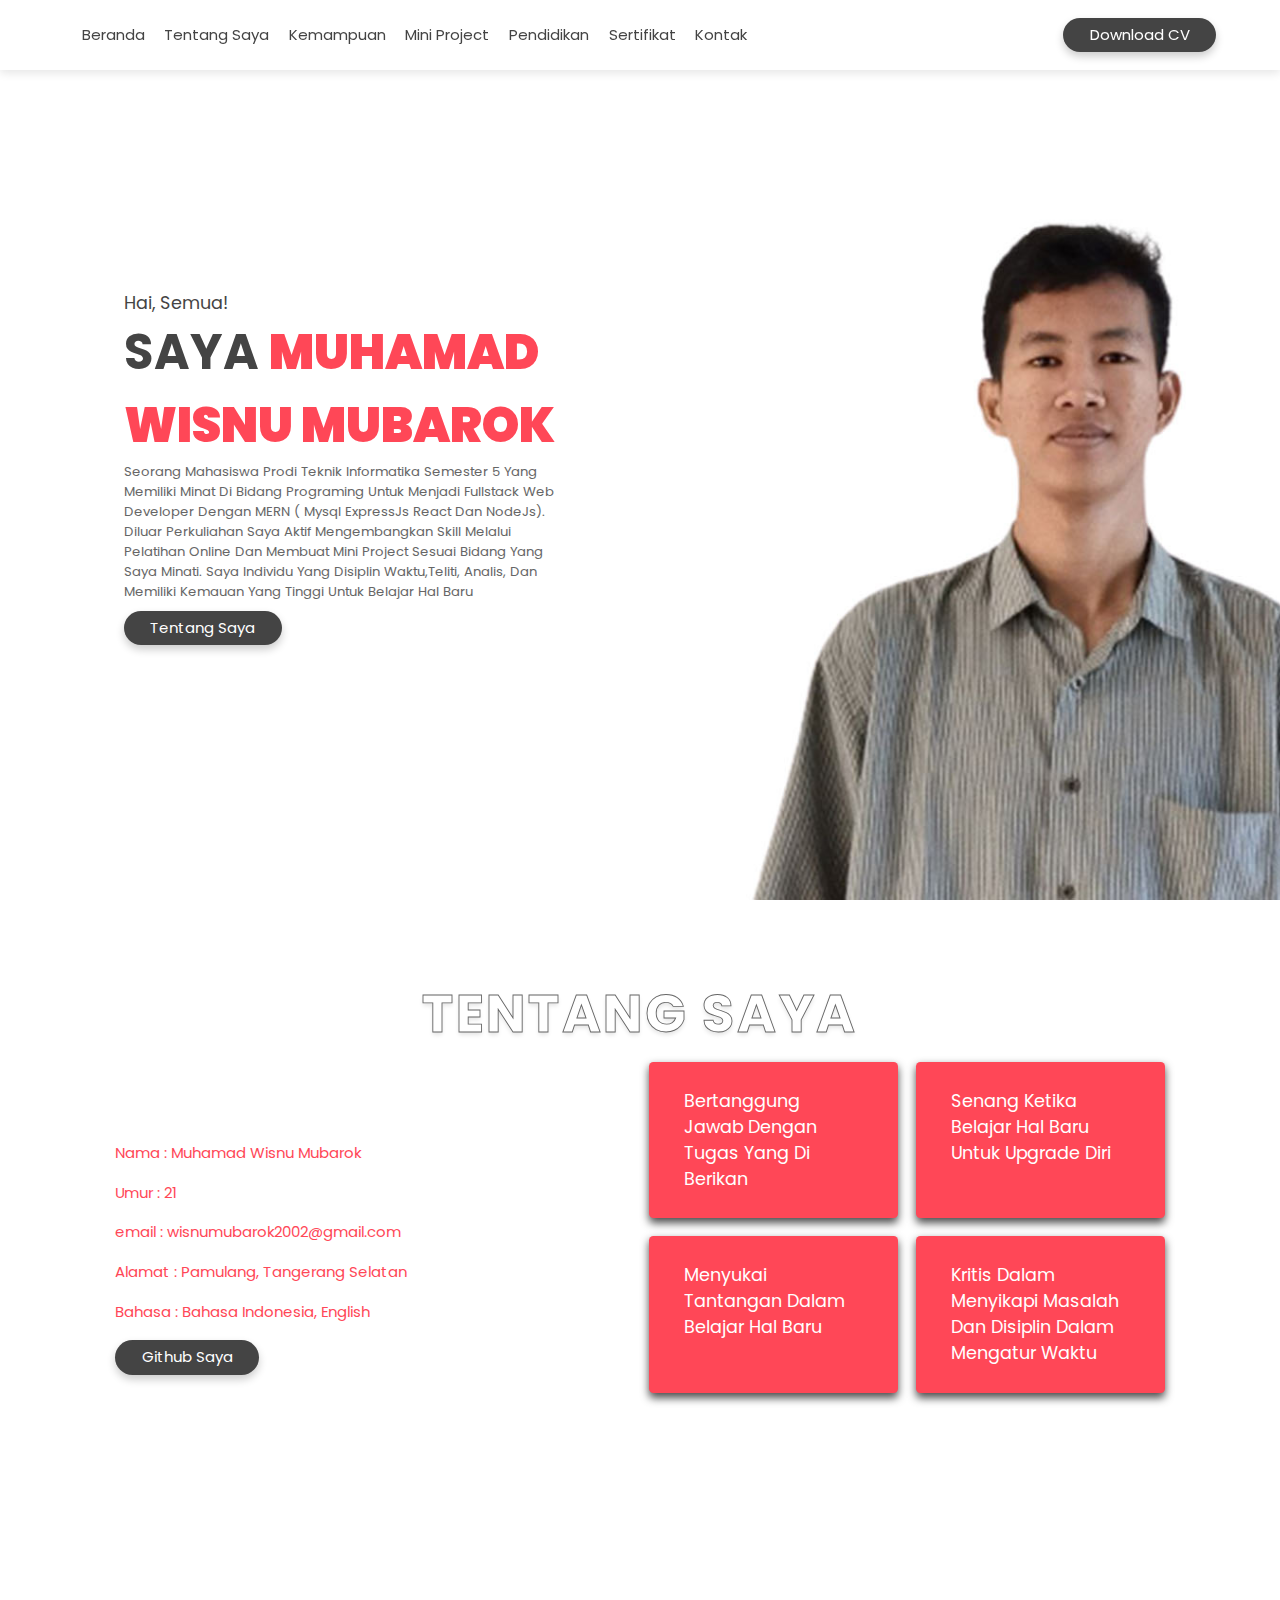
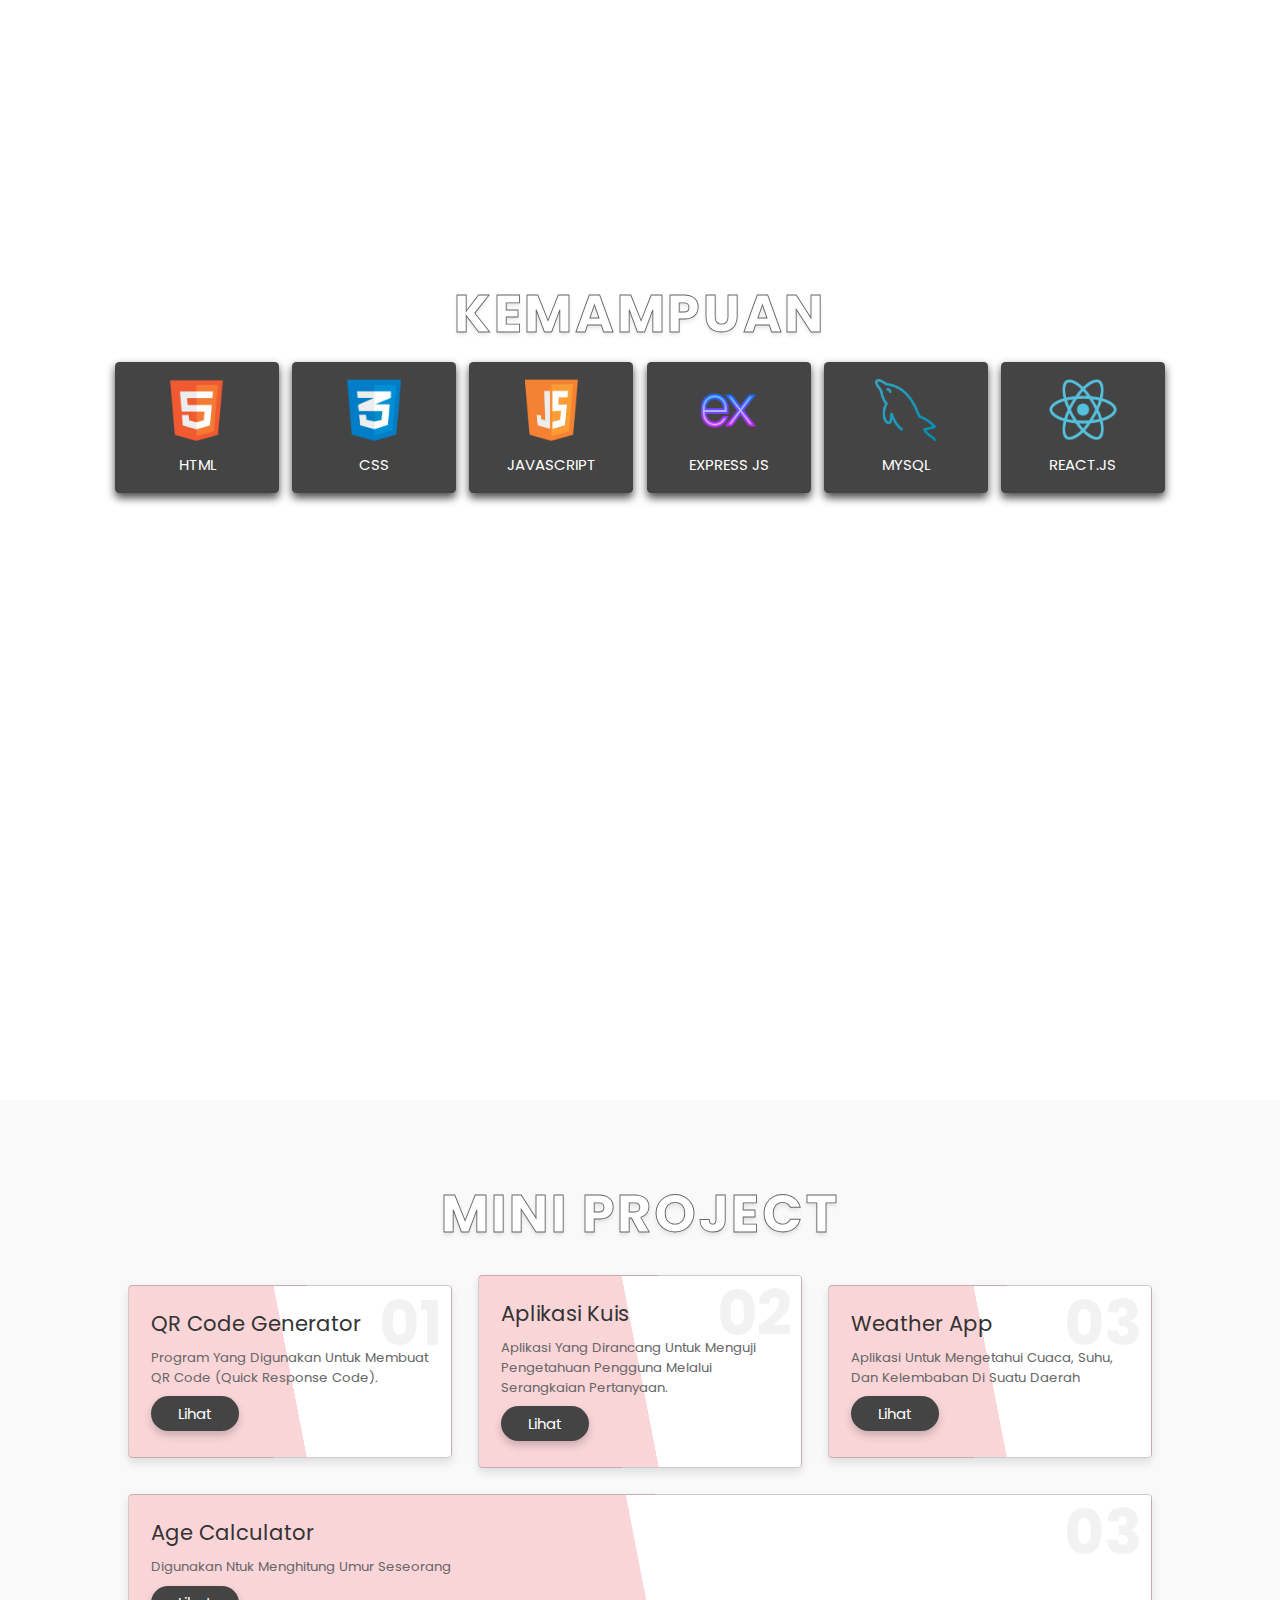
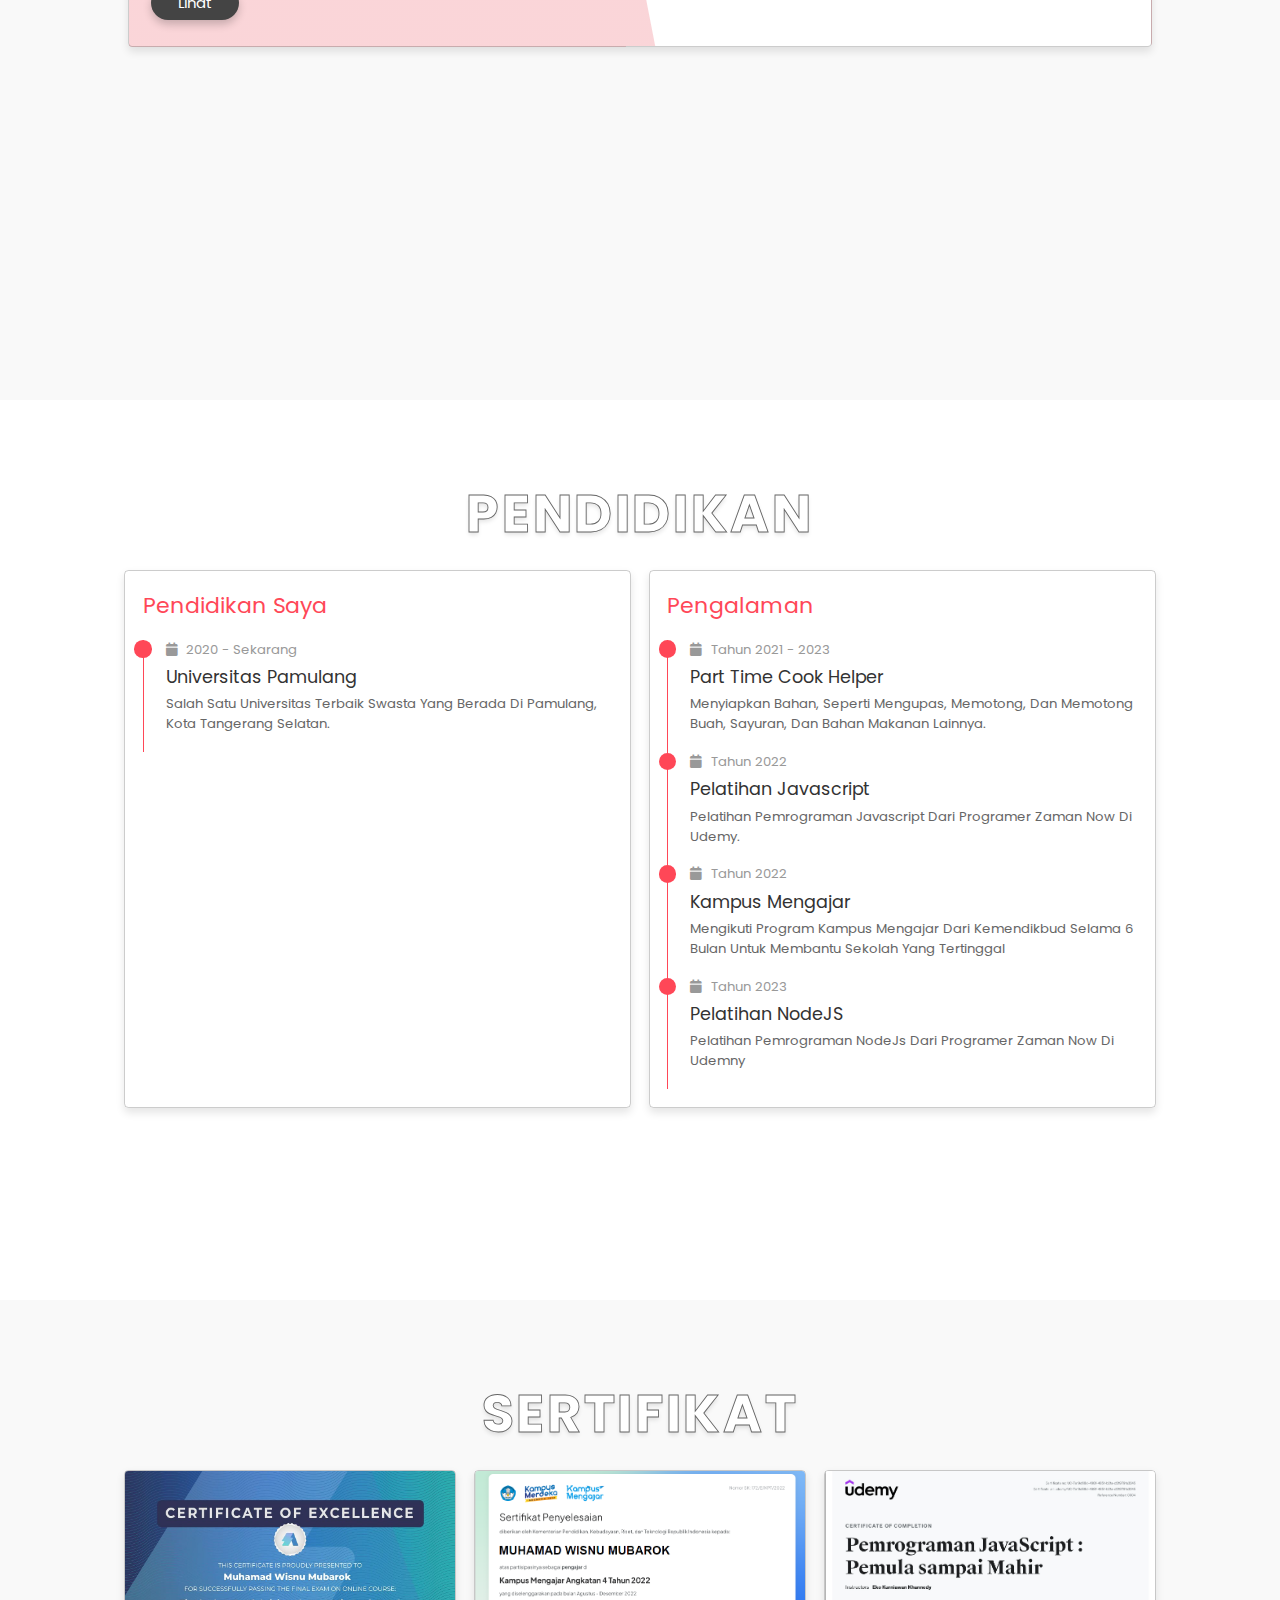
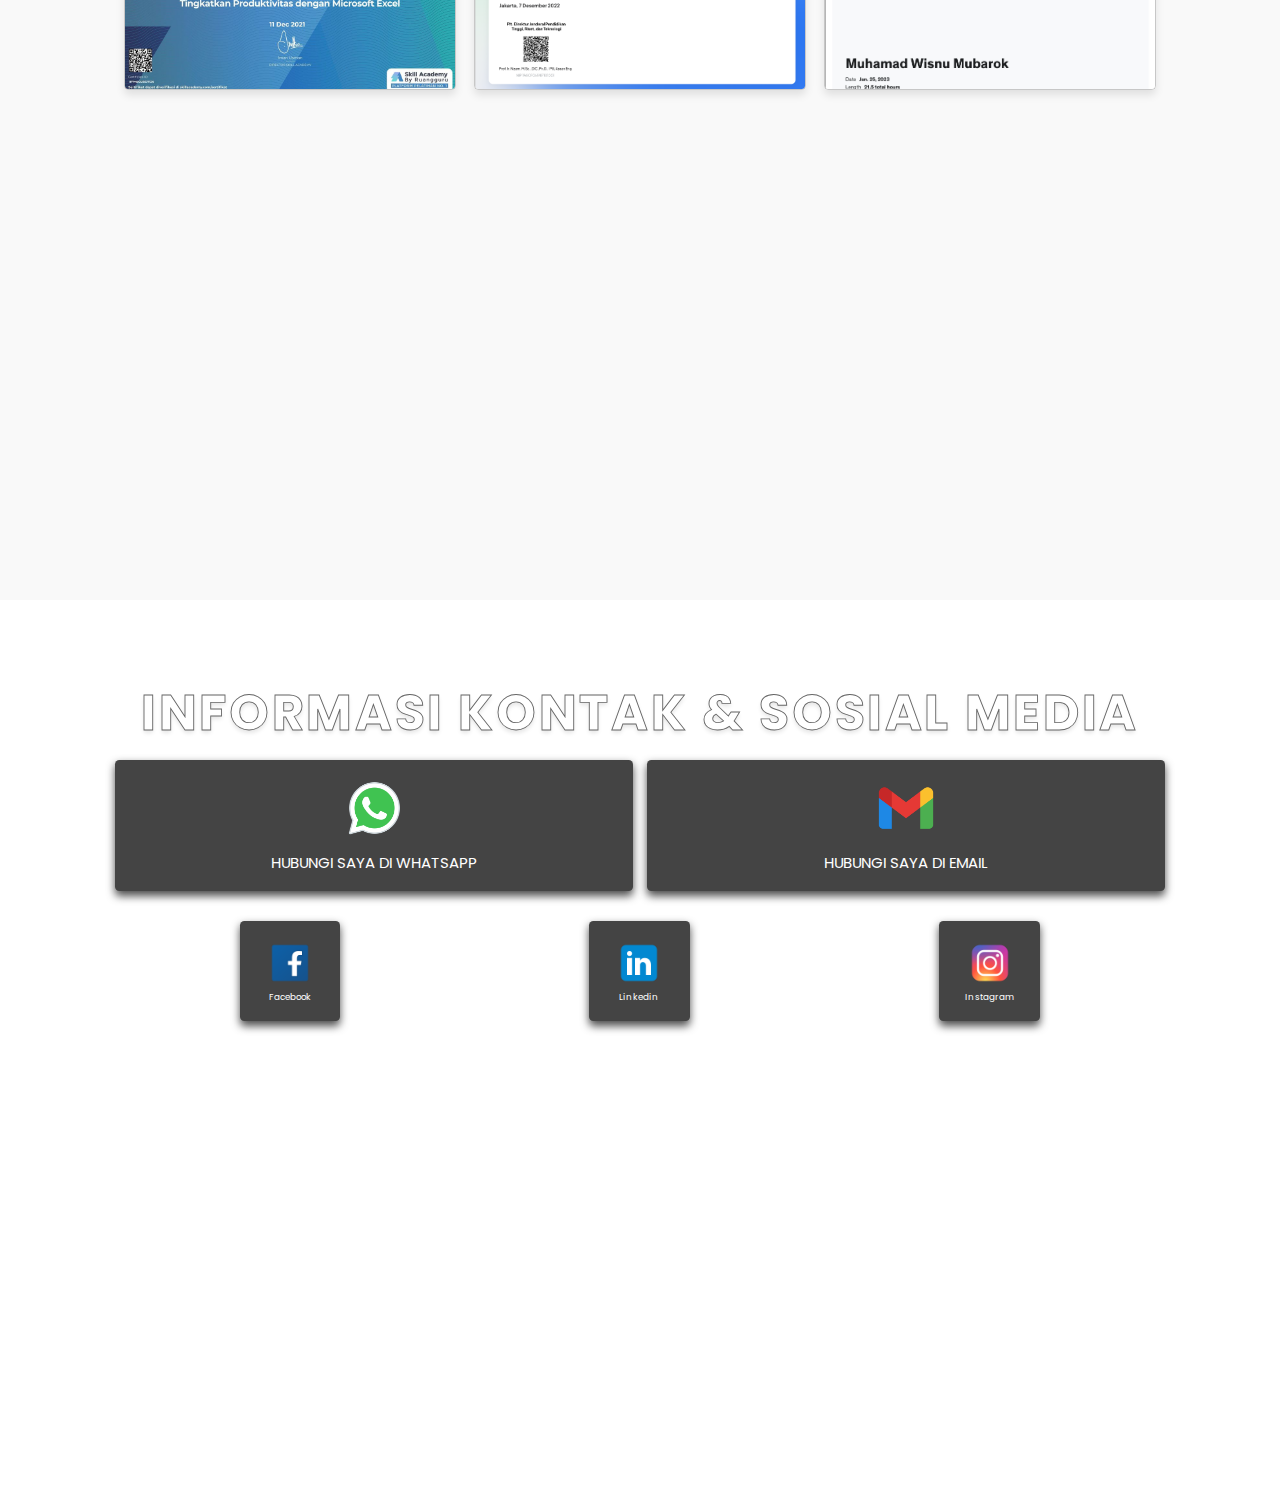
<file: index.html>
<!DOCTYPE html>
<html lang="en">
<head>
    <meta charset="UTF-8">
    <meta name="viewport" content="width=device-width, initial-scale=1.0">
    <title>Muhamad Wisnu Mubarok</title>

    <!-- font awesome cdn link  -->
    <link rel="stylesheet" href="https://cdnjs.cloudflare.com/ajax/libs/font-awesome/5.15.3/css/all.min.css">

    <!-- custom css file link  -->
    <link rel="stylesheet" href="style.css">
    <link rel="stylesheet" href="style2.css">

</head>
<body>
    
<!-- header section starts  -->

<header>

    <div id="menu" class="fas fa-bars"></div>

    <nav class="navbar">
        <a href="#home">Beranda</a>
        <a href="#about">Tentang Saya</a>
        <a href="#Kemampuan">Kemampuan</a>
        <a href="#service">Mini Project</a>
        <a href="#education">Pendidikan</a>
        <a href="#portfolio">Sertifikat</a>
        <a href="#contact">Kontak</a>
    </nav>

    <a href="https://drive.google.com/drive/folders/1q3VHobnjOnafTlG4OKt9PRauLpnVFTw1" class="btn" target="_blank">download CV</a> 

    <div class="scroll-bar"></div>

</header>

<!-- header section ends -->

<!-- home section starts  -->

<section class="home" id="home">

    <div class="content">
        <h3 class="hello">Hai, Semua!</h3>
        <h3 class="name">Saya <span>Muhamad<br>Wisnu Mubarok</span></h3>
        <p>Seorang mahasiswa prodi Teknik Informatika semester 5 yang memiliki minat di bidang programing untuk menjadi fullstack web developer dengan MERN ( Mysql ExpressJs React dan NodeJs). Diluar perkuliahan saya aktif mengembangkan skill melalui pelatihan online dan membuat mini project sesuai bidang yang saya minati. Saya individu yang disiplin waktu,teliti, 
            analis, dan memiliki kemauan yang tinggi untuk belajar hal baru</p>
        <a href="#about" class="btn">Tentang Saya</a>

    </div>

</section>

<!-- home section ends -->

<!-- about section starts  -->

<section class="about" id="about">

    <h1 class="heading"> Tentang Saya </h1>

    <div class="row">

        <div class="info-container">

            <h1>personal info</h1>

            <div class="box-container">

                <div class="box">
                    <h3> <span>nama : Muhamad Wisnu Mubarok</span>  </h3>
                    <h3> <span>umur : 21 </span> </h3>
                    <h3> <span id="email">email : wisnumubarok2002@gmail.com </span></h3>
                    <h3> <span>alamat : Pamulang, Tangerang Selatan</span> </h3>
                    <h3> <span>bahasa : Bahasa Indonesia, English</span>  </h3>
                </div>
    
                <!-- <div class="box">
                    <h3> <span>freelance : </span> available </h3>
                    <h3> <span>skill : </span> front-end </h3>
                    <h3> <span>experience : </span> 2 years </h3>
                    
                </div> -->

            </div>

            <a href="https://github.com/wisnumubarok26" class="btn" target="_blank"> Github saya</a>

        </div>

        <div class="count-container">

            <div class="box">
                <h3></h3>
                <p>Bertanggung jawab dengan tugas yang di berikan</p>
            </div>

            <div class="box">
                <h3></h3>
                <p>Senang ketika belajar hal baru untuk upgrade diri</p>
            </div>

            <div class="box">
                <h3></h3>
                <p>menyukai tantangan dalam belajar hal baru</p>
            </div>

            <div class="box">
                <h3></h3>
                <p>kritis dalam menyikapi masalah dan disiplin dalam mengatur waktu</p>
            </div>

        </div>

    </div>

</section>

<!-- about section ends -->

<!-- skills section starts  -->

<section class="skills" id="Kemampuan">

    <h1 class="heading">Kemampuan</h1>

    <div class="box-container">
        <div class="box">
            <img src="images/icon-1.png">
            <h3>html</h3>
        </div>
        <div class="box">
            <img src="images/icon-2.png">
            <h3>css</h3>
        </div>
        <div class="box">
            <img src="images/icon-3.png">
            <h3>javascript</h3>
        </div>
        <div class="box">
            <img src="images/icons8-express-js-128.png">
            <h3>Express JS</h3>
        </div>
        <div class="box">
            <img src="images/icons8-mysql-96.png">
            <h3>Mysql</h3>
        </div>
        <div class="box">
            <img src="images/icon-6.png">
            <h3>react.js</h3>
        </div>
    </div>

</section>

<!-- service section starts-->

<section class="service" id="service">

    <h1 class="heading">Mini Project</h1>

    <div class="box-container">
        
        <div class="box">
            <span class="number">01</span>
            <h3>QR Code Generator</h3>
            <p>program yang digunakan untuk membuat QR code (Quick Response code).</p>
            <a href="src/qrCodeGenerator/qr.html" target="_blank" class="btn">Lihat</a>
        </div>

        <div class="box">
            <span class="number">02</span>
            <h3>Aplikasi Kuis</h3>
            <p>aplikasi yang dirancang untuk menguji pengetahuan pengguna melalui serangkaian pertanyaan.</p>
            <a href="src/quizApp/quiz.html" target="_blank" class="btn">Lihat</a>
        </div>

        <div class="box">
            <span class="number">03</span>
            <h3>Weather App</h3>
            <p>Aplikasi untuk mengetahui cuaca, suhu, dan kelembaban di suatu daerah</p>
            <a href="src/weatherApp/wheather.html" target="_blank" class="btn">Lihat</a>
        </div>
        <div class="box">
            <span class="number">03</span>
            <h3>Age Calculator</h3>
            <p>Digunakan ntuk menghitung umur seseorang </p>
            <a href="src/AgeCalculator/age.html" target="_blank" class="btn">Lihat</a>
        </div>
        
    </div>

</section>

 <!-- <--service section ends -->

<!-- education section starts  -->

<section class="education" id="education">

    <h1 class="heading"> Pendidikan </h1>

    <div class="row">

        <div class="column">

            <h3 class="title">Pendidikan Saya</h3>

            <!-- <div class="box">
                <div class="year"> <i class="fas fa-calendar"></i> 2014 - 2017 </div>
                <h3>SMPN 1 Tanjung</h3>
                <p>Salah satu sekolah negeri dengan akreditasi A yang berada di kecamatan Tanjung, Kabupaten Brebes</p>
            </div>
            <div class="box">
                <div class="year"> <i class="fas fa-calendar"></i> 2017 - 2020 </div>
                <h3>SMAN 2 Brebes</h3>
                <p>Salah satu sekolah favorit yang berada di kabupaten Brebes. Sekolah ini memiliki prestasi sebagai sekolah Adiwiyata Nasional.</p>
            </div> -->
            <div class="box">
                <div class="year"> <i class="fas fa-calendar"></i> 2020 - Sekarang </div>
                <h3>Universitas Pamulang</h3>
                <p>Salah satu Universitas terbaik Swasta yang berada di Pamulang, Kota Tangerang Selatan.</p>
            </div>

        </div>

        <div class="column">

            <h3 class="title">Pengalaman</h3>

            <div class="box">
                <div class="year"> <i class="fas fa-calendar"></i> Tahun 2021 - 2023 </div>
                <h3>Part Time Cook Helper</h3>
                <p>Menyiapkan bahan, seperti mengupas, memotong, dan memotong buah, sayuran, dan bahan makanan lainnya.</p>
            </div>
            <div class="box">
                <div class="year"> <i class="fas fa-calendar"></i> Tahun 2022 </div>
                <h3>Pelatihan Javascript</h3>
                <p>Pelatihan pemrograman Javascript dari Programer Zaman Now di Udemy.</p>
            </div>
            <div class="box">
                <div class="year"> <i class="fas fa-calendar"></i> Tahun 2022 </div>
                <h3>Kampus Mengajar</h3>
                <p>Mengikuti program Kampus Mengajar dari Kemendikbud selama 6 bulan untuk membantu sekolah yang tertinggal</p>
            </div>
            <div class="box">
                <div class="year"> <i class="fas fa-calendar"></i> Tahun 2023 </div>
                <h3>Pelatihan NodeJS</h3>
                <p>Pelatihan pemrograman NodeJs dari Programer Zaman Now di Udemny</p>
            </div>
            

        </div>

    </div>

</section>

<!-- education section ends -->

<!-- portfolio section starts  -->

<section class="portfolio" id="portfolio">

    <h1 class="heading">Sertifikat</h1>

    <div class="box-container">

        <!-- <a href="#" class="box">
            <img src="images/sertifikat2.jpg" alt="">
            <div class="info">Sertifikat Utama</div>
        </a> -->

        <a href="#" class="box">
            <img src="images/sertifikat1.jpg" alt="">
        </a>

        <a href="#" class="box">
            <img src="images/sertif1.png" alt="">
            
        </a>

        <a href="#" class="box">
            <img src="images/sertif2.png" alt="">
        </a>

        <!-- <a href="#" class="box">
            <img src="images/project_5.jpg" alt="">
            <div class="info">project 05</div>
        </a>
        <a href="#" class="box">
            <img src="images/project_6.jpg" alt="">
            <div class="info">project 06</div>
        </a> -->


    </div>

</section>

<!-- portfolio section ends --> 

<section class="contact" id="contact">

    <h1 class="heading" style="font-size: 50px;">Informasi Kontak & sosial media</h1>

    <div class="skills">
        <div class="box-container">
            <a href="https://api.whatsapp.com/send/?phone=62895703031943&text&type=phone_number&app_absent=0" target="_blank">
                <div class="box">
                    <img src="images/icons8-whatsapp-240.png">
                    <h3>Hubungi Saya di WhatsApp</h3>                
                </div>
            </a>
           <a href="mailto:wisnumubarok2002@gmail.com" target="_blank">
            <div class="box">
                <img src="images/icons8-gmail-240.png">
                <h3>Hubungi Saya di Email</h3>
            </div>
           </a>
            
        </div>
    </div>
    <div class="sosial-media">
        <a href="https://web.facebook.com/wisnu.mubarok.520/">
            <div class="box">
                <img src="images/icons8-facebook-240.png" alt="">
                <p>facebook</p>
            </div>
        </a>
        <a href="https://www.linkedin.com/in/muhamad-wisnu-mubarok-b9aa15262/"><div class="box">
            <img src="images/icons8-linkedin-240.png" alt="">
            <p>Linkedin</p>
        </div></a>
        <a href="https://www.instagram.com/wisnumubarok26/">
            <div class="box">
                <img src="images/icons8-instagram-240.png" alt="">
                <p>Instagram</p>
            </div>
        </a>
    </div>

</section>












<!-- custom js file link  -->
<script src="script.js"></script>


</body>
</html>
</file>
<file: style.css>
@import url('https://fonts.googleapis.com/css2?family=Poppins:wght@100;200;400;600&display=swap');

:root{
    --pink:#ff4757;
}

*{
    font-family: 'Poppins', sans-serif;
    margin:0; padding:0;
    outline: none;
    border:none;
    box-sizing: border-box;
    text-decoration: none;
    transition: all .2s linear;
    font-weight: normal;
    text-transform: capitalize;
}

*::selection{
    background:var(--pink);
    color:#fff;
}

html{
    font-size: 62.5%;
    overflow-x: hidden;
}

section{
    min-height: 100vh;
    padding:0 9%;
    padding-top: 7.5rem;
    padding-bottom: 3rem;
}

.btn{
    display: inline-block;
    border-radius: 5rem;
    background:#444;
    color:#fff;
    box-shadow: 0 .5rem 1rem rgba(0,0,0,.2);
    padding:.7rem 3rem;
    position: relative;
    z-index: 0;
    overflow: hidden;
    font-size: 1.7rem;
}

.btn::before,
.btn::after{
    content: '';
    position: absolute;
    top:0;
    height: 100%;
    width:0%;
    background:var(--pink);
    z-index: -1;
    transition: .3s linear;
}

.btn::before{
    left:0;
}

.btn::after{
    right:0;
}

.btn:hover::before,
.btn:hover::after{
    width:100%;
}

.heading{
    text-align: center;
    padding:1rem;
    color:#fff;
    font-size: 6rem;
    -webkit-text-stroke: #666 .1rem;
    text-shadow: 0 .3rem .5rem rgba(0,0,0,.1);
    font-weight: bolder;
    text-transform: uppercase;
    letter-spacing: .3rem;
}

header{
    position: fixed;
    top:0; left: 0;
    z-index: 1000;
    width:100%;
    background:#fff;
    padding:2rem 5%;
    box-shadow: 0 .5rem 1rem rgba(0,0,0,.1);
    display: flex;
    align-items: center;
    justify-content: space-between;
}

header .navbar a{
    font-size: 1.7rem;
    margin-left: 2rem;
    color:#444;
}

header .navbar a:hover{
    color:var(--pink);
}

#menu{
    font-size: 3rem;
    color:#444;
    cursor: pointer;
    display: none;
}

header .scroll-bar{
    position: absolute;
    top:100%; left: 0;
    box-shadow: 0 .5rem 1rem rgba(0,0,0,.1);
    height: .8rem;
    background:var(--pink);
    width:0;
}

.home{
    display: flex;
    align-items: center;
    background:url(images/profile2.jpg) no-repeat;
    background-size: cover;
    background-position: bottom;
}

.home .content{
    padding-left: 1rem;
}

.home .content .hello{
    font-size: 2rem;
    color:#444;
}

.home .content .name{
    font-size:5.5rem;
    color:#444;
    font-weight: bolder;
    text-transform: uppercase;
}

.home .content .name span{
    color:var(--pink);
    font-weight: bolder;
    text-transform: uppercase;
}

.home .content p{
    max-width: 50rem;
    font-size: 1.5rem;
    color:#666;
    padding-bottom: 1rem;
}

.about .row{
    display: flex;
    flex-wrap: wrap;
}

.about .row .title{
    font-size: 3rem;
    color:var(--pink);
    padding:.5rem 0;
}

.about .row .progress-bar{
    flex:1 1 40rem;
    padding:1rem;
}

.about .row .progress-bar .progress{
    padding:1rem 0;
}

.about .row .progress-bar .progress h3{
    display: flex;
    justify-content: space-between;
    color:#666;
    font-size: 2rem;
}

.about .row .progress-bar .progress .bar{
    height: 1rem;
    width:100%;
    border:.2rem solid var(--pink);
    border-radius: 5rem;
    margin:.5rem 0;
} 

.about .row .progress-bar .progress .bar span{
    display: block;
    background:var(--pink);
    border-radius: 5rem;
    height: 100%;
}

.about .row .progress-bar .progress:nth-child(2) .bar span{
    width:70%;
}

.about .row .progress-bar .progress:nth-child(3) .bar span{
    width:50%;
}

.about .row .progress-bar .progress:nth-child(4) .bar span{
    width:80%;
}

.about .row .presonal-info{
    flex:1 1 55rem;
    padding:1rem;
}

.about .row .presonal-info .box-container{
    display: flex;
    flex-wrap: wrap;
    justify-content: space-between;
}

.about .row .presonal-info .box-container .box{
    padding:1rem;
}

.about .row .presonal-info .box-container .box h3{
    font-size: 2rem;
    color:#333;
    padding:1rem 0;
}

.about .row .presonal-info .box-container .box h3 span{
    color:#999;
    font-size: 1.7rem;
}

.about .counter{
    display: flex;
    flex-wrap: wrap;
}

.about .counter .box{
    margin:1rem;
    padding:2rem;
    border-radius: .5rem;
    border:.1rem solid rgba(0,0,0,.2);
    flex:1 1 20rem;
}

.about .counter .box h3{
    font-size: 4rem;
    color:var(--pink);
}

.about .counter .box p{
    font-size: 2rem;
    color:#666;
    padding:.5rem 0;
}

.service{
    background:#f9f9f9;
}

.service .box-container{
    display: flex;
    align-items: center;
    justify-content: center;
    flex-wrap: wrap;
}

.service .box-container .box{
    border:.1rem solid rgba(0,0,0,.2);
    border-radius: .5rem;
    box-shadow:  0 .5rem 1rem rgba(0,0,0,.1);
    margin:1.5rem;
    padding:2.5rem;
    background:linear-gradient(79deg, rgba(255, 71, 87,.2) 50%, #fff 50.1%);
    position: relative;
    z-index: 0;
    flex:1 1 30rem;
}

.service .box-container .box .number{
    font-size: 7rem;
    color:rgba(0,0,0,.05);
    position: absolute;
    top:-1rem; right:1rem;
    z-index: -1;
    font-weight: bolder;
}

.service .box-container .box:hover .number{
    font-size: 9rem;
}

.service .box-container .box h3{
    font-size: 2.4rem;
    color:#333;
}

.service .box-container .box p{
    font-size: 1.5rem;
    color:#666;
    padding:1rem 0;
}

.education .row{
    display: flex;
    flex-wrap: wrap;
}

.education .row .column{
    flex:1 1 40rem;
    margin:1rem;
    padding:2rem;
    border:.1rem solid rgba(0,0,0,.2);
    box-shadow: 0 .5rem 1rem rgba(0,0,0,.1);
    border-radius: .5rem;
}

.education .row .column .title{
    color:var(--pink);
    font-size: 2.5rem;
    padding-bottom: 2rem;
}

.education .row .column .box{
    padding-left: 2.5rem;
    padding-bottom: 2rem;
    border-left: .2rem solid var(--pink);
    position: relative;
}

.education .row .column .box::before{
    content: '';
    position: absolute;
    top:.1rem; left: -1.1rem;
    height:2rem;
    width:2rem;
    border-radius: 50%;
    background:var(--pink);
}

.education .row .column .box .year{
    font-size: 1.5rem;
    color:#999;
    padding-bottom: .5rem;
}

.education .row .column .box .year i{
    padding-right: .5rem;
}

.education .row .column .box h3{
    color:#333;
    font-size: 2rem;
}

.education .row .column .box p{
    color:#666;
    font-size: 1.5rem;
    padding-top: .5rem;
}

.portfolio{
    background:#f9f9f9;
}

.portfolio .box-container{
    display: flex;
    align-items: center;
    justify-content: center;
    flex-wrap: wrap;
}

.portfolio .box-container .box{
    margin:1rem;
    height: 25rem;
    flex:1 1 30rem;
    border-radius: .5rem;
    border:.1rem solid rgba(0,0,0,.2);
    box-shadow: 0 .5rem 1rem rgba(0,0,0,.1);
    overflow: hidden;
    position: relative;
}

.portfolio .box-container .box img{
    height: 100%;
    width:100%;
    object-fit: cover;
}

.portfolio .box-container .box .info{
    position: absolute;
    top:-100%; left: 0;
    background:rgba(255, 71, 87,.8);
    color:#fff;
    height: 100%;
    width:100%;
    display: flex;
    align-items: center;
    justify-content: center;
    text-transform: uppercase;
    font-size: 3.5rem;
}

.portfolio .box-container .box:hover .info{
    top:0;
}

.portfolio .box-container .box:hover img{
    transform: scale(1.2);
}

.contact .row{
    display: flex;
    border-radius: .5rem;
    overflow: hidden;
    box-shadow: 0 .5rem 1rem rgba(0,0,0,.1);
    border:.1rem solid rgba(0,0,0,.2);
}

.contact .row form{
    padding:2rem;
    flex:1 1 40rem;
}

.contact .row .image{
    flex:1 1 40rem;
}

.contact .row .image img{
    height: 100%;
    width:100%;
    object-fit: cover;
}

.contact .row form .inputBox{
    position: relative;
}

.contact .row form .inputBox input, .contact .row form .inputBox textarea{
    width:100%;
    padding:.5rem 1rem;
    margin:1.5rem 0;
    font-size: 1.5rem;
    color:#333;
    border:.1rem solid green;
    text-transform: none;
    resize: none;
}

.contact .row form .inputBox label{
    position: absolute;
    top:2.1rem; left:1rem;
    font-size: 1.5rem;
    color:#666;
}

.contact .row form .inputBox input:invalid,
.contact .row form .inputBox textarea:invalid{
    border-color: rgba(0,0,0,.1);
}

.contact .row form .inputBox input:valid ~ label,
.contact .row form .inputBox textarea:valid ~ label,
.contact .row form .inputBox input:focus ~ label,
.contact .row form .inputBox textarea:focus ~ label{
    top:-.6rem; left:0;
    color:var(--pink);
    font-size: 1.3rem;
}

.contact .row form .btn:hover{
    background:var(--pink);
    cursor: pointer;
}

.footer{
    background:#f9f9f9;
    color:#333;
    font-size: 2rem;
    padding:2.5rem 1rem;
    text-align: center;
}

.footer a{
    color:var(--pink);
}

.footer a:hover{
    text-decoration: underline;
}

















/* media queries  */

@media (max-width:1300px){

    html{
        font-size: 55%;
    }

}

@media (max-width:991px){

    section{
        padding:0 3%;
        padding-top: 7.5rem;
        padding-bottom: 3rem;
    }

}

@media (max-width:768px){

    #menu{
        display: block;
    }

    header .navbar{
        position: absolute;
        top:100%; left:-100%;
        background:#fff;
        height:calc(100vh - 100%);
        padding:2rem;
        border-top: .1rem solid rgba(0,0,0,.1);
        width:50%;
    }

    header .navbar.nav-toggle{
        left:0%;
        box-shadow: 0 100vh 0 100vh rgba(0,0,0,.1);
    }

    header .navbar a{
        font-size: 2rem;
        display: block;
        margin:1.5rem 0;
        text-align: center;
    }

    .fa-times{
        transform: rotate(180deg);
    }

    .home{
        background-position: left;
    }

    .home .content .name{
        font-size: 3.5rem;
    }

    .contact .row .image{
        display: none;
    }

}

@media (max-width:450px){

    html{
        font-size: 50%;
    }

    .heading{
        font-size:4.5rem;
    }

    header .navbar{
        width:70%;
    }

}
</file>
<file: style2.css>
:root{
    --pink:#ff4757;
}

.about .row {
    display: -webkit-box;
    display: -ms-flexbox;
    display: flex;
    -webkit-box-align: center;
        -ms-flex-align: center;
            align-items: center;
    -ms-flex-wrap: wrap;
        flex-wrap: wrap;
    gap: 2rem;
  }
  
  .about .row .info-container {
    -webkit-box-flex: 1;
        -ms-flex: 1 1 42rem;
            flex: 1 1 42rem;
  }
  
  .about .row .info-container h1 {
    font-size: 3rem;
    color: #fff;
    text-transform: uppercase;
    padding-bottom: 1rem;
  }
  
  .about .row .info-container .box-container {
    padding: 1rem 0;
    display: -webkit-box;
    display: -ms-flexbox;
    display: flex;
    -ms-flex-wrap: wrap;
        flex-wrap: wrap;
    gap: 2rem;
  }
  
  .about .row .info-container .box-container .box {
    -webkit-box-flex: 1;
        -ms-flex: 1 1 20rem;
            flex: 1 1 20rem;
  }
  
  .about .row .info-container .box-container .box h3 {
    font-size: 1.7rem;
    color: #fff;
    padding: 1rem 0;
    font-weight: normal;
  }
  
  .about .row .info-container .box-container .box h3 span {
    color: var(--pink);
    font-weight: bol;
  }
  
  .about .row .count-container {
    -webkit-box-flex: 1;
        -ms-flex: 1 1 42rem;
            flex: 1 1 42rem;
    display: -webkit-box;
    display: -ms-flexbox;
    display: flex;
    -ms-flex-wrap: wrap;
        flex-wrap: wrap;
    gap: 2rem;
  }
  
  .about .row .count-container .box {
    -webkit-box-flex: 1;
        -ms-flex: 1 1 20rem;
            flex: 1 1 20rem;
    padding: 3rem 4rem;
    border-radius: .5rem;
    background: var(--pink);
    -webkit-box-shadow: 0 0.5rem 1rem rgba(0, 0, 0, 0.7);
            box-shadow: 0 0.5rem 1rem rgba(0, 0, 0, 0.7);
  }
  
  .about .row .count-container .box h3 {
    font-size: 5rem;
    color: #fff;
  }
  
  .about .row .count-container .box p {
    font-size: 2rem;
    color: #fff;
  }
  
  .skills .box-container {
    display: -ms-grid;
    display: grid;
    -ms-grid-columns: (minmax(16rem, 1fr))[auto-fit];
        grid-template-columns: repeat(auto-fit, minmax(16rem, 1fr));
    gap: 1.5rem;
  }
  .box .btn-contact{
    padding: 2rem;
    text-align: center;
    -webkit-box-shadow: 0 0.5rem 1rem rgba(0, 0, 0, 0.7);
            box-shadow: 0 0.5rem 1rem rgba(0, 0, 0, 0.7);
    border-radius: .5rem;
    background: #444;
    color: #fff;
  }
  
  .skills .box-container .box {
    padding: 2rem;
    text-align: center;
    -webkit-box-shadow: 0 0.5rem 1rem rgba(0, 0, 0, 0.7);
            box-shadow: 0 0.5rem 1rem rgba(0, 0, 0, 0.7);
    border-radius: .5rem;
    background: #444;
  }
  
  .skills .box-container .box:hover {
    background: #fff;
    cursor: pointer;
  }
  
  .skills .box-container .box:hover h3 {
    color: #0d0d0d;
  }
  
  .skills .box-container .box img {
    height: 7rem;
    margin-bottom: 1rem;
  }
  
  .skills .box-container .box h3 {
    color: #fff;
    font-size: 1.7rem;
    font-weight: normal;
    text-transform: uppercase;
  }
  #email{
    text-transform: lowercase;
  }

  .sosial-media{
    display: flex;
    width: 100%;
    align-items: center;
    justify-content: space-around;
    margin-top: 30px;
  }
  .sosial-media .box{
    padding: 2rem 3rem;
    text-align: center;
    -webkit-box-shadow: 0 0.5rem 1rem rgba(0, 0, 0, 0.7);
            box-shadow: 0 0.5rem 1rem rgba(0, 0, 0, 0.7);
    border-radius: .5rem;
    background: #444;
    color: #fff;
  }
  .sosial-media .box img{
    width: 48px;
    height: 48px;
  }
  .sosial-media a :hover{
    background-color: #fff;
    color: #0d0d0d;
  }
</file>
